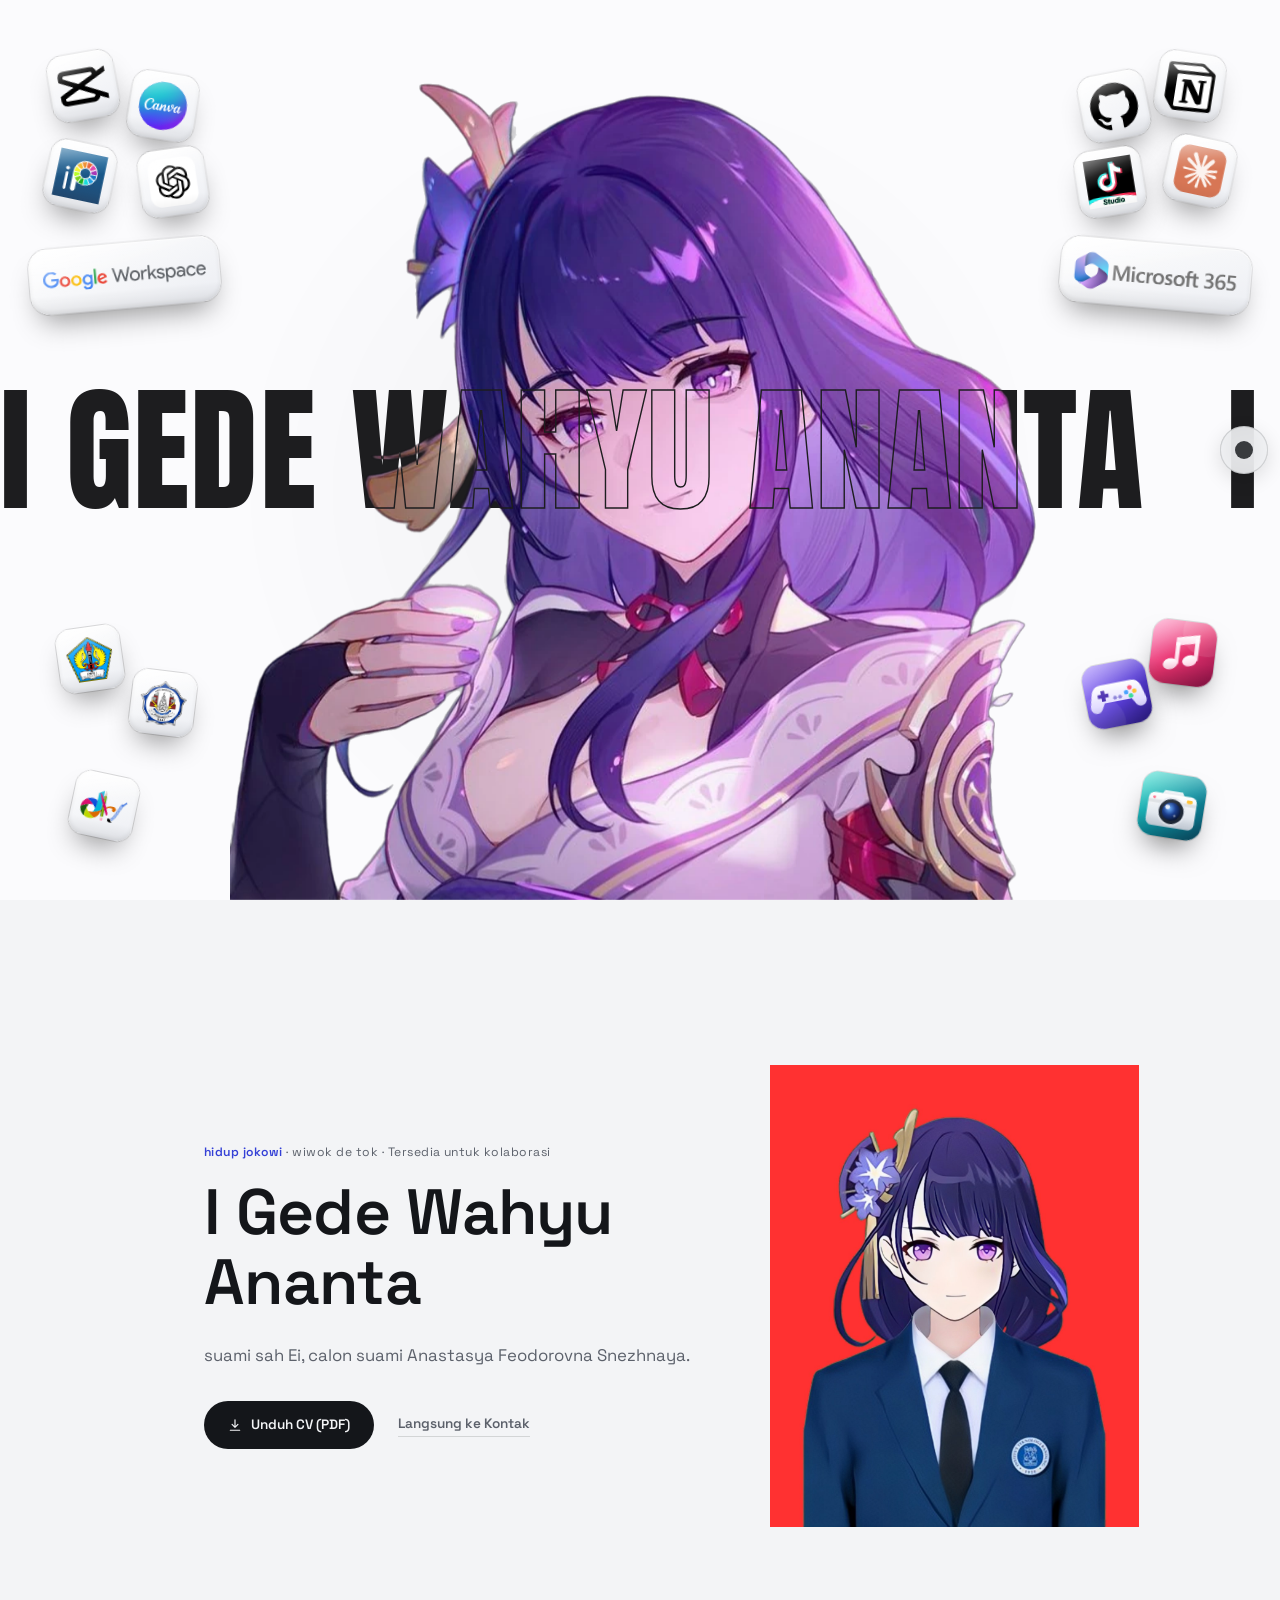
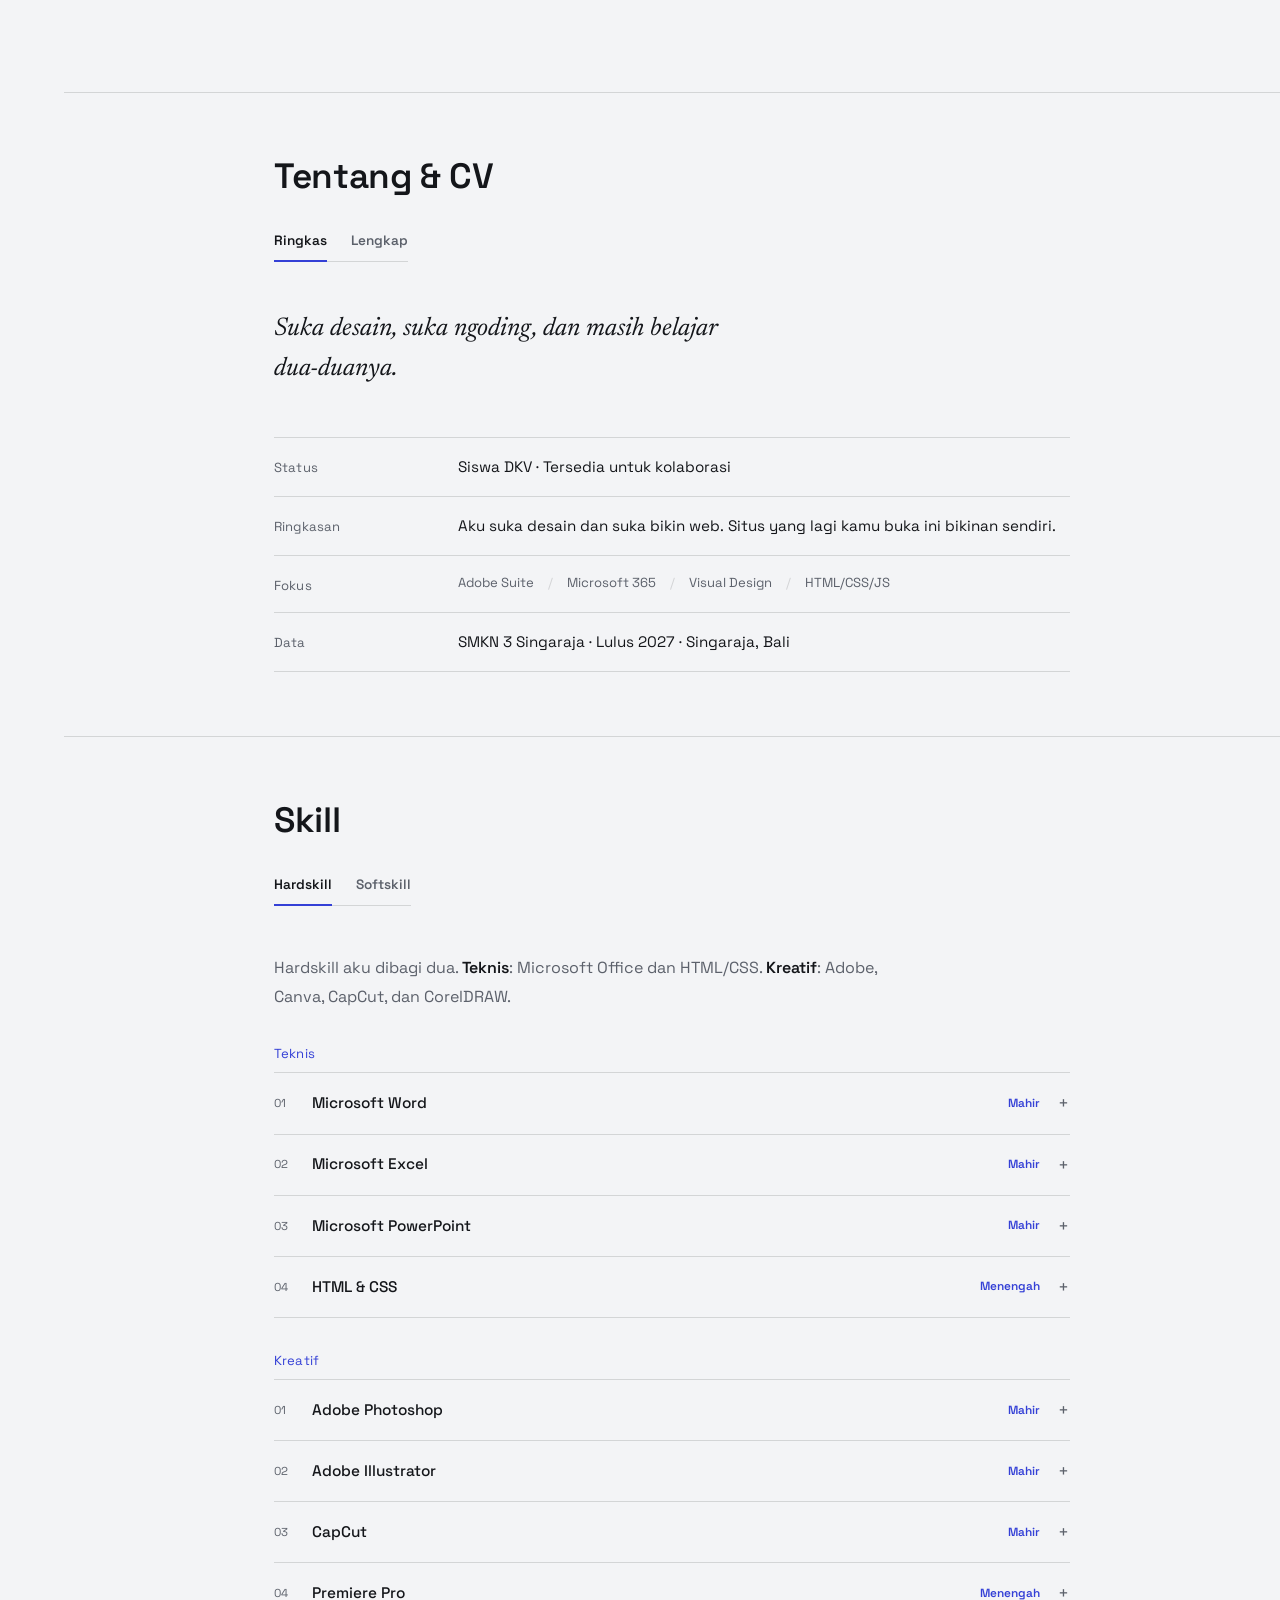
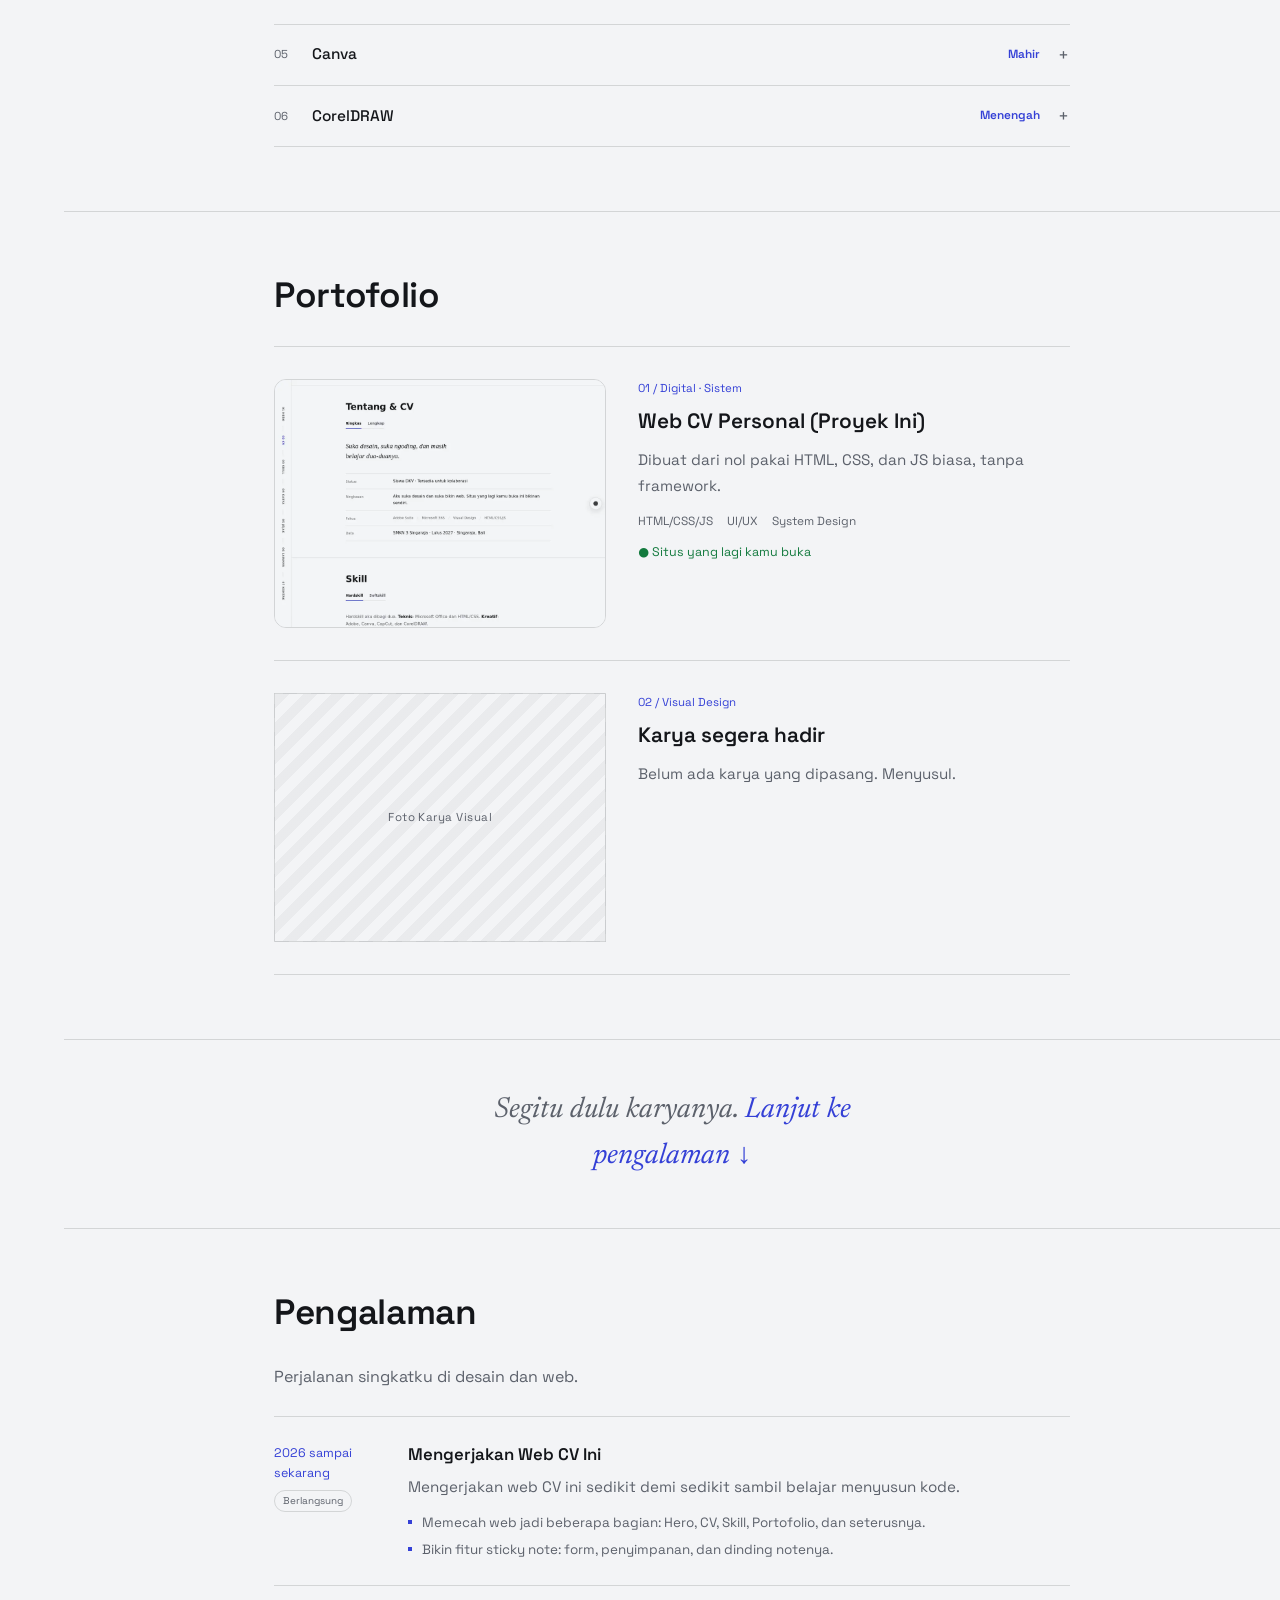
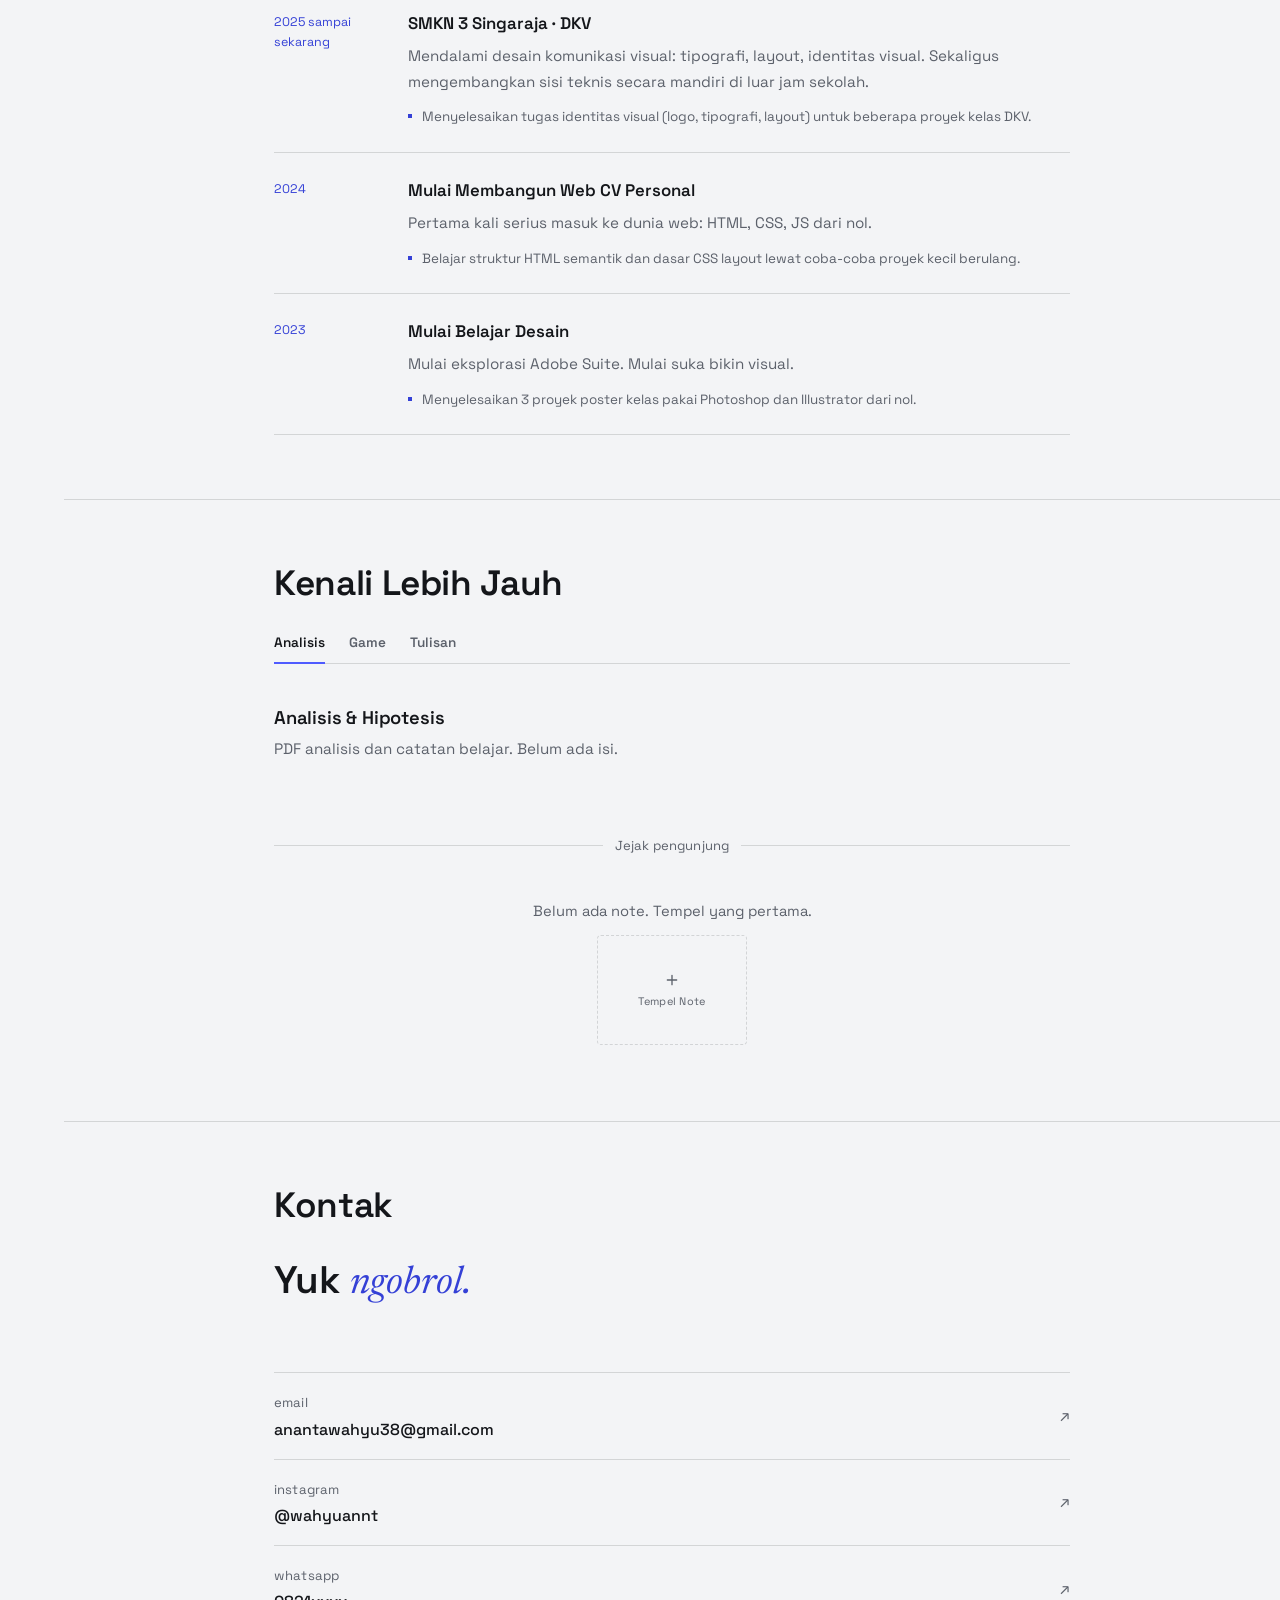
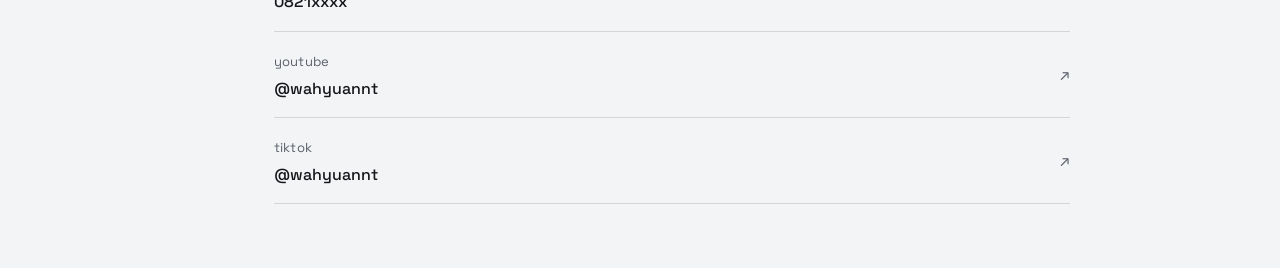
<file: index.html>
<!DOCTYPE html>
<html lang="id" data-theme="light">
<head>
<meta charset="UTF-8">
<meta name="viewport" content="width=device-width, initial-scale=1.0">
<title>I Gede Wahyu Ananta · Web CV</title>
<script>try{document.documentElement.setAttribute('data-theme',localStorage.getItem('wahyu-cv-theme')||(matchMedia('(prefers-color-scheme: dark)').matches?'dark':'light'))}catch(e){}</script>
<script>try{if(!matchMedia('(prefers-reduced-motion: reduce)').matches)document.documentElement.classList.add('hero-wait')}catch(e){}</script>
<!-- BACKEND STICKY NOTE (opsional). Kosongkan = mode lokal (tersimpan di browser ini saja).
     Isi dari Supabase: Project Settings > API (Project URL dan anon public key). Panduan: PANDUAN-BACKEND.md -->
<script>window.WAHYU_NOTES={url:'',anonKey:''};</script>
<meta name="color-scheme" content="light dark">
<meta name="description" content="Web CV I Gede Wahyu Ananta, siswa Desain Komunikasi Visual SMKN 3 Singaraja yang suka desain dan ngoding.">
<meta name="theme-color" content="#F3F4F6" media="(prefers-color-scheme: light)">
<meta name="theme-color" content="#14161B" media="(prefers-color-scheme: dark)">
<meta property="og:type" content="website">
<meta property="og:locale" content="id_ID">
<meta property="og:title" content="I Gede Wahyu Ananta · Web CV">
<meta property="og:description" content="Web CV I Gede Wahyu Ananta, siswa Desain Komunikasi Visual SMKN 3 Singaraja yang suka desain dan ngoding.">
<meta name="twitter:card" content="summary">
<link rel="icon" href="data:image/svg+xml,%3Csvg xmlns='http://www.w3.org/2000/svg' viewBox='0 0 64 64'%3E%3Ccircle cx='32' cy='32' r='32' fill='%233440D6'/%3E%3Ctext x='32' y='44' font-size='34' font-family='sans-serif' font-weight='700' fill='%23fff' text-anchor='middle'%3EW%3C/text%3E%3C/svg%3E">
<script type="application/ld+json">{"@context":"https://schema.org","@type":"Person","name":"I Gede Wahyu Ananta","jobTitle":"Siswa Desain Komunikasi Visual","alumniOf":"SMKN 3 Singaraja","address":{"@type":"PostalAddress","addressLocality":"Singaraja","addressRegion":"Bali","addressCountry":"ID"}}</script>
<link rel="preconnect" href="https://fonts.googleapis.com">
<link rel="preconnect" href="https://fonts.gstatic.com" crossorigin>
<link href="https://fonts.googleapis.com/css2?family=Space+Grotesk:wght@400;500;600;700&family=Newsreader:ital@1&family=Anton&family=Inter:wght@600;700&display=swap" rel="stylesheet">
<link rel="stylesheet" href="style.css">
</head>
<body>
<div class="orb-wrap" id="orbWrap" role="navigation" aria-label="Menu pintasan">
  <div class="orb-fx" id="orbFx" aria-hidden="true"></div>
  <div class="orb-panel" id="orbPanel" role="menu" aria-label="Pintasan" data-side="right"></div>
  <button class="orb" id="orb" type="button" aria-haspopup="true" aria-expanded="false" aria-controls="orbPanel" aria-label="Buka pintasan"><span class="orb-core"></span></button>
</div>

<nav class="rail" id="rail">
  <button class="rail-item" data-target="hero">01 HERO</button>
  <span class="rail-line"></span>
  <button class="rail-item" data-target="cv">02 CV</button>
  <span class="rail-line"></span>
  <button class="rail-item" data-target="skill">03 SKILL</button>
  <span class="rail-line"></span>
  <button class="rail-item" data-target="porto">04 KARYA</button>
  <span class="rail-line"></span>
  <button class="rail-item" data-target="tl">05 JEJAK</button>
  <span class="rail-line"></span>
  <button class="rail-item" data-target="exp">06 LAINNYA</button>
  <span class="rail-line"></span>
  <button class="rail-item" data-target="kontak">07 KONTAK</button>
</nav>

<section class="p0" id="p0">
  <h1 class="p0-welcome" id="p0Welcome" aria-live="off"></h1>
  <div class="p0-banner" id="p0Banner">
    <div class="stage" id="stage">
      <div class="st-glow"></div>
      <div id="stQs" aria-hidden="true"></div>
      <div class="st-mq st-fill" aria-hidden="true"><div class="st-row"><div class="st-track"></div></div></div>
      <div class="st-photo" role="img" aria-label="Foto I Gede Wahyu Ananta"></div>
      <div class="st-mq st-line" aria-hidden="true"><div class="st-row"><div class="st-track"></div></div></div>
    </div>
  </div>
  <div class="p0-flash" aria-hidden="true"></div>
  <a href="#hero" class="p0-scroll" id="p0Scroll"><span>Lanjut</span>
    <svg width="14" height="14" viewBox="0 0 24 24" fill="none"><path d="M12 5v14m0 0l-6-6m6 6l6-6" stroke="currentColor" stroke-width="2" stroke-linecap="round" stroke-linejoin="round"/></svg>
  </a>
</section>

<main class="main" id="main">

  <section class="hero" id="hero">
    <div class="wrap hero-grid">
      <div>
        <p class="hero-kicker rv"><b>hidup jokowi</b><span class="k-more"> · wiwok de tok · Tersedia untuk kolaborasi</span></p>
        <h1 class="rv">I Gede Wahyu Ananta</h1>
        <p class="hero-sub rv">suami sah Ei, calon suami Anastasya Feodorovna Snezhnaya.</p>
        <div class="hero-actions rv">
          <a href="CV-I-Gede-Wahyu-Ananta.pdf" download class="btn-solid">
            <svg width="14" height="14" viewBox="0 0 24 24" fill="none"><path d="M12 3v13m0 0l-5-5m5 5l5-5M4 21h16" stroke="currentColor" stroke-width="2" stroke-linecap="round" stroke-linejoin="round"/></svg>
            <span>Unduh CV (PDF)</span>
          </a>
          <a href="#kontak" class="link-line">Langsung ke Kontak</a>
        </div>
      </div>
      <!-- GANTI: <img src="foto-formal.jpg" alt="I Gede Wahyu Ananta"> rasio 4:5 -->
            <div class="hero-side"><div class="hero-portrait placeholder-img rv"><span class="ph-text">Foto formal</span><img class="hero-photo" src="assets/img/foto-formal.jpg" alt="Foto I Gede Wahyu Ananta" width="800" height="1000" decoding="async" onload="this.parentNode.classList.add('has-photo')" onerror="if(!this.dataset.t){this.dataset.t=1;this.src='assets/img/foto-formal.webp'}else{this.remove()}"></div>
        <ul class="hero-facts rv" aria-label="Ringkasan singkat">
          <li><small>Status</small><span class="av"><i class="dot"></i><em>Tersedia untuk kolaborasi</em></span></li>
          <li><small>Lokasi</small><em>Singaraja, Bali</em></li>
          <li><small>Sekolah</small><em>SMKN 3 Singaraja</em></li>
          <li><small>Lulus</small><em>2027</em></li>
        </ul></div>
    </div>
  </section>

  <section class="sec" id="cv">
    <div class="wrap">
      <div class="sec-head rv"><span class="sec-num">02</span><h2>Tentang &amp; CV</h2></div>

      <div class="tabs rv" id="cvTabs">
        <button class="active" onclick="CVMode.set('ringkas',this)">Ringkas</button>
        <button onclick="CVMode.set('lengkap',this)">Lengkap</button>
      </div>

      <div class="cv-mode active" data-mode="ringkas">
        <p class="cv-quote rv">Suka desain, suka ngoding, dan masih belajar dua-duanya.</p>
        <div class="cv-spec rv">
          <div class="cv-spec-row"><span class="cv-spec-lbl">STATUS</span><span class="cv-spec-val">Siswa DKV · Tersedia untuk kolaborasi</span></div>
          <div class="cv-spec-row"><span class="cv-spec-lbl">RINGKASAN</span><span class="cv-spec-val">Aku suka desain dan suka bikin web. Situs yang lagi kamu buka ini bikinan sendiri.</span></div>
          <div class="cv-spec-row"><span class="cv-spec-lbl">FOKUS</span><div class="chip-row"><span>Adobe Suite</span><span>Microsoft 365</span><span>Visual Design</span><span>HTML/CSS/JS</span></div></div>
          <div class="cv-spec-row"><span class="cv-spec-lbl">DATA</span><span class="cv-spec-val">SMKN 3 Singaraja · Lulus 2027 · Singaraja, Bali</span></div>
        </div>
      </div>

      <div class="cv-mode" data-mode="lengkap">
        <p class="cv-intro">Siswa SMKN 3 Singaraja jurusan Desain Komunikasi Visual. Selain desain, aku belajar bikin web sendiri di luar jam sekolah.</p>
        <div class="cv-spec">
          <div class="cv-spec-row"><span class="cv-spec-lbl">PENDIDIKAN</span><span class="cv-spec-val">SMKN 3 Singaraja, Desain Komunikasi Visual · 2025 sampai 2027</span></div>
          <div class="cv-spec-row"><span class="cv-spec-lbl">KEAHLIAN</span>
            <div class="chip-row"><span>Ekosistem Microsoft</span><span>Adobe &amp; Kreatif</span><span>HTML &amp; CSS</span><span>Visual Design</span><span>Soft Skill</span></div>
          </div>
          <div class="cv-spec-row"><span class="cv-spec-lbl">NILAI</span><span class="cv-spec-val">Teliti, mau belajar, enak diajak kerja bareng.</span></div>
        </div>
        <a href="#tl" class="link-line cv-cta">Lihat Perjalanan Lengkap →</a>
      </div>
    </div>
  </section>

  <section class="sec" id="skill">
    <div class="wrap">
      <div class="sec-head rv"><span class="sec-num">03</span><h2>Skill</h2></div>
      <div class="tabs rv" id="skillTabs">
        <button class="active" onclick="SkillCat.set('hard',this)">Hardskill</button>
        <button onclick="SkillCat.set('soft',this)">Softskill</button>
      </div>
      <p class="overview rv" id="skillOverview"></p>
      <div id="skillTek"></div>
      <div id="skillKre"></div>
    </div>
  </section>

  <section class="sec" id="porto">
    <div class="wrap">
      <div class="sec-head rv"><span class="sec-num">04</span><h2>Portofolio</h2></div>
      <div class="porto-item rv">
        <img class="porto-visual" src="[data-uri]" width="960" height="720" loading="lazy" decoding="async" alt="Tampilan halaman Tentang &amp; CV pada web CV ini, lengkap dengan rail navigasi dan orb menu di kanan" style="width:100%;height:100%;object-fit:cover;border:1px solid var(--line);border-radius:var(--r-md,12px);display:block">
        <div>
          <p class="porto-num">01 / Digital · Sistem</p>
          <p class="porto-title">Web CV Personal (Proyek Ini)</p>
          <p class="porto-desc">Dibuat dari nol pakai HTML, CSS, dan JS biasa, tanpa framework.</p>
          <div class="porto-tags"><span>HTML/CSS/JS</span><span>UI/UX</span><span>System Design</span></div>
          <span class="porto-live">● Situs yang lagi kamu buka</span>
        </div>
      </div>
      <div class="porto-item rv">
        <div class="porto-visual placeholder-img">Foto Karya Visual</div>
        <div>
          <p class="porto-num">02 / Visual Design</p>
          <p class="porto-title">Karya segera hadir</p>
          <p class="porto-desc">Belum ada karya yang dipasang. Menyusul.</p>
        </div>
      </div>
    </div>
  </section>

  

  

  <div class="threshold rv">
    <p><span class="th-a">Segitu dulu karyanya.</span> <span>Lanjut ke pengalaman ↓</span></p>
  </div>

  <section class="sec" id="tl">
    <div class="wrap">
      <div class="sec-head rv"><span class="sec-num">05</span><h2>Pengalaman</h2></div>
      <p class="overview rv">Perjalanan singkatku di desain dan web.</p>

      <div class="tl-item rv">
        <div><div class="tl-year">2026 sampai sekarang</div><span class="tl-badge">Berlangsung</span></div>
        <div>
          <p class="tl-title">Mengerjakan Web CV Ini</p>
          <p class="tl-desc">Mengerjakan web CV ini sedikit demi sedikit sambil belajar menyusun kode.</p>
          <ul class="dot-list">
            <li>Memecah web jadi beberapa bagian: Hero, CV, Skill, Portofolio, dan seterusnya.</li>
            <li>Bikin fitur sticky note: form, penyimpanan, dan dinding notenya.</li>
          </ul>
        </div>
      </div>
      <div class="tl-item rv">
        <div class="tl-year">2025 sampai sekarang</div>
        <div>
          <p class="tl-title">SMKN 3 Singaraja · DKV</p>
          <p class="tl-desc">Mendalami desain komunikasi visual: tipografi, layout, identitas visual. Sekaligus mengembangkan sisi teknis secara mandiri di luar jam sekolah.</p>
          <ul class="dot-list"><li>Menyelesaikan tugas identitas visual (logo, tipografi, layout) untuk beberapa proyek kelas DKV.</li></ul>
        </div>
      </div>
      <div class="tl-item rv">
        <div class="tl-year">2024</div>
        <div>
          <p class="tl-title">Mulai Membangun Web CV Personal</p>
          <p class="tl-desc">Pertama kali serius masuk ke dunia web: HTML, CSS, JS dari nol.</p>
          <ul class="dot-list"><li>Belajar struktur HTML semantik dan dasar CSS layout lewat coba-coba proyek kecil berulang.</li></ul>
        </div>
      </div>
      <div class="tl-item rv">
        <div class="tl-year">2023</div>
        <div>
          <p class="tl-title">Mulai Belajar Desain</p>
          <p class="tl-desc">Mulai eksplorasi Adobe Suite. Mulai suka bikin visual.</p>
          <ul class="dot-list"><li>Menyelesaikan 3 proyek poster kelas pakai Photoshop dan Illustrator dari nol.</li></ul>
        </div>
      </div>
    </div>
  </section>

  <section class="sec" id="exp">
    <div class="wrap">
      <div class="sec-head rv"><span class="sec-num">06</span><h2>Kenali Lebih Jauh</h2></div>
      <div class="exp-tabs rv">
        <button class="active" data-c="an" onclick="PE.tab('an')">Analisis</button>
        <button data-c="ga" onclick="PE.tab('ga')">Game</button>
        <button data-c="tu" onclick="PE.tab('tu')">Tulisan</button>
      </div>
      <div class="exp-panel active" data-c="an">
        <h3>Analisis &amp; Hipotesis</h3>
        <p>PDF analisis dan catatan belajar. Belum ada isi.</p>
      </div>
      <div class="exp-panel" data-c="ga">
        <h3>Dunia Game</h3>
        <p>ID game dan hal-hal seputar game. Belum diisi.</p>
      </div>
      <div class="exp-panel" data-c="tu">
        <h3>Pikiran &amp; Tulisan</h3>
        <p>Tulisan pribadi. Belum ada.</p>
      </div>

      <div class="sn-divider rv"><span>JEJAK PENGUNJUNG</span></div>
      <div class="sn-wrap rv">
        <button class="sn-add" onclick="SNDemo.toggle()">
          <svg width="16" height="16" viewBox="0 0 24 24" fill="none"><path d="M12 5v14M5 12h14" stroke="currentColor" stroke-width="2" stroke-linecap="round"/></svg>
          <span>Tempel Note</span>
        </button>
      </div>
      <div class="sn-form" id="snForm">
        <input type="text" id="snFormName" maxlength="30" placeholder="Nama / username">
        <textarea rows="2" id="snFormMsg" maxlength="160" placeholder="Tulis sesuatu..."></textarea>
        <input type="text" id="snHp" tabindex="-1" autocomplete="off" aria-hidden="true" style="position:absolute;left:-9999px;width:1px;height:1px;opacity:0">
        <button type="button" onclick="SNDemo.submit(this)">Tempel</button>
        <p class="sn-msg" id="snMsg" role="status" aria-live="polite"></p>
      </div>
    </div>
  </section>


  <section class="sec" id="kontak">
    <div class="wrap">
      <div class="sec-head rv"><span class="sec-num">07</span><h2>Kontak</h2></div>
      <p class="kontak-statement rv">Yuk <em>ngobrol.</em></p>
      <div class="kontak-list rv">
        <a href="mailto:anantawahyu38@gmail.com" class="kontak-row"><span><span class="kontak-row-lbl">EMAIL</span><span class="kontak-row-val">anantawahyu38@gmail.com</span></span><span class="kontak-row-arr">↗</span></a>
        <a href="https://instagram.com/wahyuannt" target="_blank" rel="noopener" class="kontak-row"><span><span class="kontak-row-lbl">INSTAGRAM</span><span class="kontak-row-val">@wahyuannt</span></span><span class="kontak-row-arr">↗</span></a>
        <a href="#" class="kontak-row"><span><span class="kontak-row-lbl">WHATSAPP</span><span class="kontak-row-val">0821xxxx</span></span><span class="kontak-row-arr">↗</span></a>
        <a href="https://youtube.com/@wahyuannt" target="_blank" rel="noopener" class="kontak-row"><span><span class="kontak-row-lbl">YOUTUBE</span><span class="kontak-row-val">@wahyuannt</span></span><span class="kontak-row-arr">↗</span></a>
        <a href="https://tiktok.com/@wahyuannt" target="_blank" rel="noopener" class="kontak-row"><span><span class="kontak-row-lbl">TIKTOK</span><span class="kontak-row-val">@wahyuannt</span></span><span class="kontak-row-arr">↗</span></a>
      </div>
    </div>
  </section>

</main>


<script src="script.js"></script>

</body>
</html>
</file>
<file: style.css>
/* TOKEN: satu identitas, bukan 7 zona warna beda */
:root{
  /* TERANG (default) */
  --bg:#F3F4F6; --fg:#14161A; --muted:#5C616B; --accent:#3440D6;
  --line:rgba(20,22,26,.14); --surface:rgba(20,22,26,.035);
  --dots:rgba(20,22,26,.07); --stripe:rgba(20,22,26,.04); --pill-bg:rgba(243,244,246,.88);
  --glow:rgba(52,64,214,.08); --ok:#137A3E; --fx:#fff;
  --sp-1:4px; --sp-2:8px; --sp-3:12px; --sp-4:16px; --sp-5:24px;
  --sp-6:32px; --sp-7:48px; --sp-8:64px; --sp-9:96px;
  --r:4px; --r-pill:999px;
  --ease:cubic-bezier(.16,1,.3,1);
  --d:.32s;
  --rail-w:64px;
  --f-sans:'Space Grotesk',system-ui,sans-serif;
  --f-serif:'Newsreader',Georgia,serif;
}

/* GELAP: abu arang yang lebih lembut, bukan hitam pekat */
[data-theme="dark"]{
  --bg:#15171C; --fg:#ECE9E1; --muted:#9A9EA6; --accent:#7580FF;
  --line:rgba(236,233,225,.14); --surface:rgba(255,255,255,.04);
  --dots:rgba(236,233,225,.05); --stripe:rgba(255,255,255,.03); --pill-bg:rgba(21,23,28,.85);
  --glow:rgba(117,128,255,.12); --ok:#5FD98A;
}
*,*::before,*::after{margin:0;padding:0;box-sizing:border-box}
html{scroll-behavior:smooth}
body{background:var(--bg);color:var(--fg);font-family:var(--f-sans);font-weight:400;line-height:1.6;-webkit-font-smoothing:antialiased;overflow-x:hidden;transition:background-color .3s ease,color .3s ease}
.wrap{max-width:760px;margin-inline:auto;padding-inline:var(--sp-6)}
a{color:inherit;text-decoration:none}
button{font-family:inherit;background:none;border:none;color:inherit;cursor:pointer;-webkit-tap-highlight-color:transparent}
img{display:block;max-width:100%}
h1,h2,h3{font-weight:600;letter-spacing:-.01em;line-height:1.08}

.rv{opacity:0;transform:translateY(12px);transition:opacity .4s var(--ease),transform .4s var(--ease)}
.rv.on{opacity:1;transform:translateY(0)}
@media(prefers-reduced-motion:reduce){.rv{opacity:1;transform:none;transition:none}}

.placeholder-img{display:flex;align-items:center;justify-content:center;text-align:center;
  background:repeating-linear-gradient(135deg,var(--stripe) 0 10px,transparent 10px 20px);
  border:1px solid var(--line);font-size:.72rem;color:var(--muted);letter-spacing:.04em;padding:var(--sp-4)}

/* RAIL: index bernomor di kiri, pengganti zona warna sebagai wayfinding */
.rail{position:fixed;top:0;left:0;bottom:0;width:var(--rail-w);display:flex;flex-direction:column;
  align-items:center;justify-content:center;gap:var(--sp-3);z-index:50;border-right:1px solid var(--line);background:var(--bg)}
.rail-item{font-size:.66rem;font-weight:600;color:var(--muted);writing-mode:vertical-rl;letter-spacing:.06em;
  padding:6px 0;transition:color .25s ease}
.rail-item.active{color:var(--accent)}
.rail-line{width:1px;height:20px;background:var(--line)}
@media(max-width:900px){ .rail{display:none} }

.rail{opacity:0;pointer-events:none;transition:opacity .4s ease}
body.past-intro .rail{opacity:1;pointer-events:auto}
.main{margin-left:var(--rail-w)}
@media(max-width:900px){ .main{margin-left:0} }

/* P0: sambutan cepat konstan -> banner landscape "duar" -> pop-up scroll */
html.lock,html.lock body{overflow:hidden}
.p0{position:relative;height:100dvh;background:var(--bg);overflow:hidden;display:flex;flex-direction:column;align-items:center;justify-content:center;gap:var(--sp-5)}
.p0-welcome{position:absolute;inset:0;display:flex;align-items:center;justify-content:center;text-align:center;
  font-family:var(--f-serif);font-style:italic;font-weight:400;font-size:clamp(2.2rem,8vw,4.6rem);z-index:2;
  transition:opacity .18s ease}
.p0.done .p0-welcome{opacity:0;pointer-events:none}

.p0-banner{position:relative;width:100%;aspect-ratio:16/9;max-height:calc(100dvh - 140px);z-index:1;
  clip-path:inset(50% 0 50% 0);transform:scale(1.08)}
.p0.done .p0-banner{animation:duar .75s cubic-bezier(.16,1,.3,1) forwards}
@keyframes duar{
  0%{clip-path:inset(50% 0 50% 0);transform:scale(1.08)}
  100%{clip-path:inset(0 0 0 0);transform:scale(1)}
}
.p0-skip{position:absolute;right:var(--sp-5);bottom:var(--sp-5);z-index:5;font-size:.76rem;font-weight:600;color:var(--muted);
  border-bottom:1px solid var(--line);padding-bottom:2px;transition:color .25s ease,opacity .3s ease}
.p0-skip:hover{color:var(--fg)}
.p0.done .p0-skip{opacity:0;pointer-events:none}
.p0-flash{position:absolute;inset:0;background:#fff;opacity:0;pointer-events:none;z-index:3}
.p0.done .p0-flash{animation:flash .5s ease-out forwards}
@keyframes flash{0%{opacity:.55}100%{opacity:0}}

.p0-scroll{position:relative;z-index:4;opacity:0;transform:translateY(12px);pointer-events:none;
  display:inline-flex;align-items:center;gap:10px;padding:12px 22px;border-radius:var(--r-pill);
  background:var(--pill-bg);border:1px solid var(--line);
  font-size:.82rem;font-weight:600;color:var(--fg);white-space:nowrap;
  transition:opacity .5s var(--ease),transform .5s var(--ease),border-color .25s ease}
.p0.ready .p0-scroll{opacity:1;transform:none;pointer-events:auto}
.p0-scroll:hover{border-color:var(--accent)}
.p0-scroll svg{animation:bob 1.8s ease-in-out infinite}
@keyframes bob{0%,100%{transform:translateY(0)}50%{transform:translateY(4px)}}
@media(prefers-reduced-motion:reduce){
  .p0-banner{clip-path:none;transform:none}.p0.done .p0-banner{animation:none}
  .p0-flash{display:none}.p0-scroll svg{animation:none}
}

/* ORB PINTASAN: pengganti hamburger. Bisa diseret, menempel ke tepi, posisi diingat */
.orb{position:fixed;left:calc(100vw - 64px);top:16px;width:48px;height:48px;border-radius:50%;z-index:72;display:flex;align-items:center;justify-content:center;
  background:var(--pill-bg);-webkit-backdrop-filter:blur(16px) saturate(1.4);backdrop-filter:blur(16px) saturate(1.4);border:1px solid var(--line);
  box-shadow:0 6px 20px rgba(0,0,0,.12);cursor:grab;touch-action:none;transition:left .35s var(--ease),top .35s var(--ease),transform .25s var(--ease)}
.orb:active{transform:scale(.94)}
.orb:focus-visible{outline:2px solid var(--accent);outline-offset:3px}
.orb.dragging{transition:transform .2s var(--ease);cursor:grabbing;transform:scale(1.08)}
.orb-core{width:18px;height:18px;border-radius:50%;background:var(--fg);opacity:.82;transition:transform .3s var(--ease),opacity .3s ease}
.orb[aria-expanded="true"] .orb-core{transform:scale(.55);opacity:1}
.orb-panel{position:fixed;left:0;top:0;width:0;height:0;z-index:71;pointer-events:none}
.orb-panel.open{pointer-events:auto}
.orb-item{position:absolute;left:0;top:0;width:38px;height:38px;margin:-19px 0 0 -19px;border-radius:50%;display:flex;align-items:center;justify-content:center;
  background:var(--pill-bg);-webkit-backdrop-filter:blur(16px);backdrop-filter:blur(16px);border:1px solid var(--line);color:var(--fg);
  font-size:.66rem;font-weight:700;letter-spacing:.02em;opacity:0;visibility:hidden;transform:translate(0,0) scale(.4);
  transition:transform .3s var(--ease),opacity .18s ease,visibility 0s .3s,background .2s ease,color .2s ease,border-color .2s ease}
.orb-panel.open .orb-item{opacity:1;visibility:visible;transform:translate(var(--x),var(--y));
  transition:transform .42s var(--ease) calc(var(--i)*24ms),opacity .2s ease calc(var(--i)*24ms),visibility 0s,background .2s ease,color .2s ease,border-color .2s ease}
.orb-item svg{width:17px;height:17px;fill:none;stroke:currentColor;stroke-width:1.8;stroke-linecap:round;stroke-linejoin:round}
.orb-item.hv,.orb-item:focus-visible{background:var(--fg);color:var(--bg);outline:none}
.orb-item.hv,.orb-item:focus-visible{z-index:3}
.orb-item.active{color:var(--accent);border-color:var(--accent)}
.orb-item.active.hv,.orb-item.active:focus-visible{color:var(--bg)}
.orb-item::after{content:attr(data-label);position:absolute;top:50%;transform:translateY(-50%);white-space:nowrap;font-size:.72rem;font-weight:600;
  padding:5px 10px;border-radius:var(--r-pill);background:var(--fg);color:var(--bg);opacity:0;pointer-events:none;transition:opacity .15s ease}
.orb-panel[data-side="right"] .orb-item::after{right:calc(100% + 8px)}
.orb-panel[data-side="left"] .orb-item::after{left:calc(100% + 8px)}
.orb-item.hv::after,.orb-item:focus-visible::after{opacity:1}
.orb-item.tip{z-index:2}.orb-item.tip::after{opacity:1}
@media(prefers-reduced-motion:reduce){.orb,.orb-item,.orb-core{transition:none!important}}

/* HERO */
.hero{min-height:100dvh;display:flex;flex-direction:column;justify-content:center;padding:var(--sp-9) 0}
.hero-kicker{font-size:.76rem;color:var(--muted);letter-spacing:.04em;margin-bottom:var(--sp-4)}
.hero-kicker b{color:var(--accent);font-weight:600}
.hero h1{font-size:clamp(2.4rem,5.4vw,4rem);margin-bottom:var(--sp-5)}
.hero-sub{font-size:1.05rem;color:var(--muted);max-width:52ch;margin-bottom:var(--sp-6);line-height:1.7}
.hero-actions{display:flex;align-items:center;gap:var(--sp-5);flex-wrap:wrap}
.btn-solid{display:inline-flex;align-items:center;gap:9px;padding:13px 24px;background:var(--fg);color:var(--bg);
  border-radius:var(--r-pill);font-weight:600;font-size:.85rem;transition:opacity var(--d) var(--ease),transform var(--d) var(--ease)}
.btn-solid:hover{opacity:.85;transform:translateY(-2px)}
.btn-solid:active{transform:translateY(0) scale(.97);transition:transform .1s var(--ease)}
.link-line{font-size:.85rem;font-weight:600;color:var(--muted);border-bottom:1px solid var(--line);padding-bottom:2px;transition:color .25s ease,border-color .25s ease}
.link-line:hover{color:var(--fg);border-color:var(--fg)}
.hero .wrap{max-width:1000px}
.hero-grid{display:grid;grid-template-columns:1.15fr .85fr;gap:var(--sp-8);align-items:center}
.hero-portrait{aspect-ratio:4/5;width:100%}
@media(max-width:800px){.hero-grid{grid-template-columns:1fr;gap:var(--sp-6)}.hero-portrait{order:-1;max-width:280px}}

/* SECTION UMUM */
.sec{padding:var(--sp-9) 0;border-top:1px solid var(--line)}
.sec-head{display:flex;align-items:baseline;gap:var(--sp-4);margin-bottom:var(--sp-7)}
.sec-num{font-size:.78rem;color:var(--accent);font-weight:600;flex-shrink:0}
.sec-head h2{font-size:clamp(1.6rem,3.5vw,2.2rem)}

/* CV: spec-sheet, bukan grid kartu */
.tabs{display:inline-flex;gap:var(--sp-5);margin-bottom:var(--sp-7);border-bottom:1px solid var(--line)}
.tabs button{padding-bottom:var(--sp-3);font-size:.85rem;font-weight:600;color:var(--muted);position:relative}
.tabs button.active{color:var(--fg)}
.tabs button.active::after{content:'';position:absolute;left:0;right:0;bottom:-1px;height:2px;background:var(--accent)}
.cv-mode{display:none}.cv-mode.active{display:block}
.cv-quote{font-family:var(--f-serif);font-style:italic;font-size:clamp(1.2rem,2.6vw,1.6rem);line-height:1.55;
  color:var(--fg);margin-bottom:var(--sp-7);max-width:34ch}
.cv-spec{display:flex;flex-direction:column}
.cv-spec-row{display:grid;grid-template-columns:160px 1fr;gap:var(--sp-5);padding:var(--sp-4) 0;border-top:1px solid var(--line)}
.cv-spec-row:last-child{border-bottom:1px solid var(--line)}
.cv-spec-lbl{font-size:.72rem;color:var(--muted);letter-spacing:.04em;padding-top:3px}
.cv-spec-val{font-size:.94rem;line-height:1.7}
.cv-intro{margin-bottom:var(--sp-7);max-width:64ch;color:var(--muted);font-size:.94rem;line-height:1.75}
.chip-row{display:flex;flex-wrap:wrap;gap:8px 14px}
.chip-row span{font-size:.82rem;color:var(--muted)}
.chip-row span:not(:last-child)::after{content:'/';margin-left:14px;color:var(--line)}
.cv-cta{margin-top:var(--sp-7);display:inline-block}

/* SKILL: daftar bernomor + accordion */
.overview{font-size:.92rem;color:var(--muted);line-height:1.8;max-width:62ch;margin-bottom:var(--sp-7)}
.overview strong{color:var(--fg);font-weight:600}
.skill-group-lbl{font-size:.7rem;color:var(--accent);letter-spacing:.08em;margin:var(--sp-6) 0 var(--sp-2)}
.skill-row{border-top:1px solid var(--line)}
.skill-row:last-child{border-bottom:1px solid var(--line)}
.skill-row-head{display:flex;align-items:center;gap:var(--sp-4);padding:var(--sp-4) 0;cursor:pointer}
.skill-row-num{font-size:.72rem;color:var(--muted);width:22px;flex-shrink:0}
.skill-row-name{flex:1;font-size:.96rem;font-weight:500}
.skill-row-lvl{font-size:.74rem;color:var(--muted);flex-shrink:0}
.skill-row-lvl b{color:var(--accent);font-weight:600}
.skill-row-plus{color:var(--muted);font-size:1.1rem;flex-shrink:0;transition:transform .25s ease;width:14px;text-align:center}
.skill-row.open .skill-row-plus{transform:rotate(45deg)}
.skill-row-body{max-height:0;overflow:hidden;transition:max-height .3s var(--ease)}
.skill-row.open .skill-row-body{max-height:240px}
.skill-row-body-in{padding:0 0 var(--sp-5) 38px;font-size:.86rem;color:var(--muted);line-height:1.7}
.dot-list{list-style:none;margin-top:var(--sp-3);display:flex;flex-direction:column;gap:6px}
.dot-list li{padding-left:14px;position:relative}
.dot-list li::before{content:'';position:absolute;left:0;top:.6em;width:4px;height:4px;background:var(--accent)}

/* PORTOFOLIO */
.porto-item{border-top:1px solid var(--line);padding:var(--sp-7) 0;display:grid;grid-template-columns:1fr 1.3fr;gap:var(--sp-6)}
.porto-item:last-child{border-bottom:1px solid var(--line)}
.porto-visual{aspect-ratio:4/3}
.porto-num{font-size:.72rem;color:var(--accent);margin-bottom:var(--sp-2)}
.porto-title{font-size:1.3rem;font-weight:600;margin-bottom:var(--sp-2)}
.porto-desc{font-size:.9rem;color:var(--muted);line-height:1.75;margin-bottom:var(--sp-3)}
.porto-tags{display:flex;gap:14px;flex-wrap:wrap}
.porto-tags span{font-size:.74rem;color:var(--muted)}
.porto-live{color:var(--ok);font-size:.78rem;margin-top:var(--sp-3);display:inline-block}
@media(max-width:700px){.porto-item{grid-template-columns:1fr}}

/* KONTAK */
.kontak-statement{font-size:clamp(1.6rem,4vw,2.4rem);font-weight:600;line-height:1.25;max-width:18ch;margin-bottom:var(--sp-8)}
.kontak-statement em{font-style:italic;font-family:var(--f-serif);font-weight:400;color:var(--accent)}
.kontak-list{display:flex;flex-direction:column}
.kontak-row{display:flex;align-items:center;justify-content:space-between;gap:var(--sp-4);padding:var(--sp-4) 0;border-top:1px solid var(--line);transition:padding-left .25s ease}
.kontak-row:last-child{border-bottom:1px solid var(--line)}
.kontak-row:hover{padding-left:var(--sp-3)}
.kontak-row-lbl{font-size:.7rem;color:var(--muted);letter-spacing:.04em}
.kontak-row-val{font-size:1rem;font-weight:500;display:block;margin-top:2px}
.kontak-row-arr{color:var(--muted);transition:transform .25s ease,color .25s ease}
.kontak-row:hover .kontak-row-arr{transform:translate(3px,-3px);color:var(--accent)}

/* THRESHOLD */
.threshold{padding:var(--sp-9) var(--sp-6);text-align:center;border-top:1px solid var(--line)}
.threshold p{font-family:var(--f-serif);font-style:italic;font-size:clamp(1.3rem,3vw,1.8rem);color:var(--muted);max-width:24ch;margin:0 auto}
.threshold span{color:var(--accent)}
.threshold .th-a{color:inherit}

/* TIMELINE */
.tl-item{display:grid;grid-template-columns:110px 1fr;gap:var(--sp-5);padding:var(--sp-6) 0;border-top:1px solid var(--line)}
.tl-item:last-child{border-bottom:1px solid var(--line)}
.tl-year{font-size:.78rem;color:var(--accent);padding-top:3px}
.tl-badge{display:block;margin-top:6px;font-size:.62rem;color:var(--muted);border:1px solid var(--line);border-radius:var(--r-pill);padding:2px 8px;width:fit-content}
.tl-title{font-size:1.05rem;font-weight:600;margin-bottom:6px}
.tl-desc{font-size:.88rem;color:var(--muted);line-height:1.7;margin-bottom:var(--sp-3)}
.tl-item .dot-list{margin-top:0}
.tl-item .dot-list li{font-size:.84rem;color:var(--muted)}

/* EXPLORE + STICKY NOTE: warna liar disengaja, kontras dari ketenangan mono di tempat lain */
.exp-tabs{display:flex;gap:var(--sp-5);margin-bottom:var(--sp-6);border-bottom:1px solid var(--line)}
.exp-tabs button{padding-bottom:var(--sp-3);font-size:.85rem;font-weight:600;color:var(--muted);position:relative}
.exp-tabs button.active{color:var(--fg)}
.exp-tabs button::after{content:'';position:absolute;left:0;right:0;bottom:-1px;height:2px;background:transparent}
.exp-tabs button[data-c="an"].active::after{background:#4F5BFF}
.exp-tabs button[data-c="ga"].active::after{background:#9B6BFF}
.exp-tabs button[data-c="tu"].active::after{background:#FF8A5B}
.exp-panel{display:none;padding:var(--sp-4) 0 var(--sp-6)}
.exp-panel.active{display:block}
.exp-panel h3{font-size:1.15rem;margin-bottom:var(--sp-2)}
.exp-panel p{font-size:.88rem;color:var(--muted);line-height:1.75;max-width:52ch}

.sn-divider{display:flex;align-items:center;gap:var(--sp-3);margin:var(--sp-7) 0 var(--sp-6)}
.sn-divider::before,.sn-divider::after{content:'';flex:1;height:1px;background:var(--line)}
.sn-divider span{font-size:.66rem;color:var(--muted);letter-spacing:.08em;white-space:nowrap}
.sn-wrap{display:flex;gap:var(--sp-3);flex-wrap:wrap;justify-content:center;padding:var(--sp-4) 0}
.sn{padding:var(--sp-4);border-radius:2px 2px 6px 6px;box-shadow:0 8px 18px rgba(0,0,0,.35);font-size:.8rem;font-weight:500;
  position:relative;transition:transform .3s var(--ease),box-shadow .3s var(--ease);width:170px}
.sn:hover{transform:rotate(0deg) scale(1.05) translateY(-3px)!important;box-shadow:0 16px 30px rgba(0,0,0,.45);z-index:5}
.sn::before{content:'';position:absolute;top:-6px;left:50%;transform:translateX(-50%);width:10px;height:10px;border-radius:50%;
  background:radial-gradient(circle at 35% 30%,#fff,#c33 60%,#900)}
.sn.y{background:linear-gradient(160deg,#FFE066,#FFD43B);color:#6B5613;transform:rotate(-4deg);margin-top:6px}
.sn.p{background:linear-gradient(160deg,#FFB3C6,#FF8FA8);color:#7A2E43;transform:rotate(3deg);margin:-10px -10px 0 0;align-self:flex-end}
.sn.b{background:linear-gradient(160deg,#A8D8FF,#7CC2FF);color:#1E4E73;transform:rotate(-1.5deg)}
.sn-foot{margin-top:var(--sp-3);font-size:.62rem;opacity:.7}
.sn-add{width:150px;min-height:110px;border:1px dashed var(--line);border-radius:var(--r);display:flex;flex-direction:column;
  align-items:center;justify-content:center;gap:6px;color:var(--muted);font-size:.68rem;letter-spacing:.03em;align-self:center;
  transition:border-color .25s ease,color .25s ease}
.sn-add:hover{border-color:var(--accent);color:var(--accent)}
.sn-form{width:100%;max-width:340px;margin:var(--sp-4) auto 0;display:none;flex-direction:column;gap:var(--sp-2)}
.sn-form.open{display:flex}
.sn-form input,.sn-form textarea{font-family:var(--f-sans);font-size:.85rem;padding:10px 12px;border:1px solid var(--line);
  border-radius:var(--r);background:var(--surface);color:var(--fg)}
.sn-form button{padding:10px 18px;background:var(--accent);color:#fff;border-radius:var(--r-pill);font-size:.78rem;font-weight:600;align-self:flex-end}

/* META PANEL */
.meta-panel{background:#fff;color:#15181A;padding:var(--sp-9) var(--sp-6);border-top:4px solid #15181A;font-family:var(--f-sans)}
.meta-panel .in{max-width:760px;margin:0 auto}
.meta-panel h2{font-size:1.2rem;margin-bottom:var(--sp-5)}
.meta-panel h3{font-size:.85rem;margin:var(--sp-6) 0 var(--sp-3);text-transform:uppercase;letter-spacing:.05em}
.meta-panel ul{list-style:none;display:flex;flex-direction:column;gap:8px}
.meta-panel li{font-size:.86rem;padding-left:16px;position:relative;color:#3a3a36}
.meta-panel li::before{content:'';position:absolute;left:0;top:.6em;width:4px;height:4px;background:#999}

@media(max-width:700px){
  .wrap{padding-inline:var(--sp-5)}
  .sec{padding:var(--sp-8) 0}
  .cv-spec-row{grid-template-columns:1fr;gap:var(--sp-2)}
  .tl-item{grid-template-columns:1fr;gap:var(--sp-2)}
  .hero h1{font-size:clamp(2.1rem,9vw,2.8rem)}
}

/* PENYESUAIAN RITME: lebih rapat, lebih terbaca, animasi seperlunya */
:root{--ease-out:cubic-bezier(.23,1,.32,1)}
.wrap{max-width:860px}
.hero{min-height:88dvh;padding:var(--sp-8) 0}
.sec{padding:var(--sp-8) 0}
.sec-head{margin-bottom:var(--sp-6)}
.sec-num{display:none}
.overview{font-size:1rem;margin-bottom:var(--sp-5)}
.threshold{padding:var(--sp-7) var(--sp-6)}
.porto-item{padding:var(--sp-6) 0}
.tl-item{padding:var(--sp-5) 0}
.exp-panel{padding:var(--sp-3) 0 var(--sp-5)}
.exp-panel p,.tl-desc,.porto-desc,.cv-spec-val,.dot-list li{font-size:.95rem}
.cv-spec-lbl,.skill-group-lbl,.kontak-row-lbl,.sn-divider span{text-transform:lowercase;letter-spacing:.01em;font-size:.82rem}
.cv-spec-lbl::first-letter,.skill-group-lbl::first-letter,.kontak-row-lbl::first-letter,.sn-divider span::first-letter{text-transform:uppercase}
.rv{transform:none;transition:opacity .3s var(--ease-out)}
.btn-solid,.tabs button,.exp-tabs button,.sn-add,.p0-skip{transition:transform .16s var(--ease-out),background-color .2s ease,color .2s ease,border-color .2s ease}
.btn-solid:active,.tabs button:active,.exp-tabs button:active,.sn-add:active{transform:scale(.97)}
.sn-wrap{padding:var(--sp-3) 0}
.sn-msg{margin:0;font-size:.85rem;color:var(--muted);min-height:1.2em}
.sn-wrap:not(:has(.sn))::before{content:"Belum ada note. Tempel yang pertama.";width:100%;text-align:center;font-size:.92rem;color:var(--muted)}
html[lang="en"] .sn-wrap:not(:has(.sn))::before{content:"No notes yet. Pin the first one."}
@media(max-width:700px){.sec{padding:var(--sp-7) 0}.hero{min-height:auto;padding:var(--sp-7) 0}.threshold{padding:var(--sp-6) var(--sp-5)}}

/* TOMBOL LANJUT (ikon) + KELAHIRAN ORB */
.p0-scroll{position:absolute;left:50%;bottom:var(--sp-6);padding:13px 26px;gap:10px;transform:translate(-50%,12px)}
.p0.ready .p0-scroll{transform:translate(-50%,0)}
.p0-scroll svg{width:18px;height:18px;animation:bob 1.8s ease-in-out 3}
.orb-wrap:not(.ready) .orb{visibility:hidden;pointer-events:none}
.orb-wrap:not(.ready) .orb-panel{display:none}
.orb::after{content:'';position:absolute;inset:-1px;border-radius:50%;border:1.5px solid var(--accent);opacity:0;pointer-events:none}
.orb.hint::after{animation:orbHint 2.4s var(--ease-out) .6s 2}
.orb.flying{pointer-events:none;-webkit-backdrop-filter:none;backdrop-filter:none;background:color-mix(in srgb,var(--bg) 92%,var(--fg) 8%)}
.orb.pop{animation:orbPop .55s cubic-bezier(.34,1.56,.64,1)}
@keyframes orbPop{from{transform:scale(.2);opacity:0}to{transform:scale(1);opacity:1}}
@keyframes orbHint{0%{transform:scale(1);opacity:.55}100%{transform:scale(1.9);opacity:0}}
.orb-fx{position:fixed;inset:0;z-index:70;pointer-events:none;overflow:hidden;contain:paint}
.orb-fx i{position:fixed;border-radius:50%}
@media(prefers-reduced-motion:reduce){.orb.pop,.orb.hint::after,.p0-scroll svg{animation:none}}

/* TOMBOL LANJUT: pil solid minimalis, satu denyut lembut */
.p0-scroll{bottom:calc(var(--sp-6) + env(safe-area-inset-bottom,0px));padding:15px 28px 15px 32px;gap:10px;font-size:.95rem;font-weight:600;letter-spacing:0;color:var(--bg);
  background:var(--fg);border:0;box-shadow:0 8px 24px rgba(0,0,0,.14);animation:lanjutPulse 2.8s var(--ease-out) infinite;
  transition:opacity .5s var(--ease),transform .25s var(--ease-out)}
.p0-scroll::before,.p0-scroll::after{content:none;animation:none}
.p0-scroll svg{width:18px;height:18px}
@media (hover:hover) and (pointer:fine){.p0.ready .p0-scroll:hover{transform:translate(-50%,0) scale(1.04)}}
.p0.ready .p0-scroll:active{transform:translate(-50%,0) scale(.97)}
.p0-scroll.nudge{animation:lanjutNudge .6s var(--ease-out),lanjutPulse 2.8s var(--ease-out) infinite}
@keyframes lanjutPulse{0%{box-shadow:0 8px 24px rgba(0,0,0,.14),0 0 0 0 color-mix(in srgb,var(--fg) 28%,transparent)}70%,100%{box-shadow:0 8px 24px rgba(0,0,0,.14),0 0 0 16px transparent}}
@keyframes lanjutNudge{0%,100%{transform:translate(-50%,0) scale(1)}40%{transform:translate(-50%,-5px) scale(1.08)}70%{transform:translate(-50%,0) scale(.98)}}
html.hero-wait #hero .rv{opacity:0!important}
html.hero-wait body.past-intro .rail{opacity:0}
@media(prefers-reduced-motion:reduce){.p0-scroll,.p0-scroll::before,.p0-scroll::after{animation:none}}

/* FOKUS TERLIHAT UNTUK KEYBOARD */
a:focus-visible,button:focus-visible,input:focus-visible,textarea:focus-visible{outline:2px solid var(--accent);outline-offset:3px}

/* MENU ORB RINGAN DI HP: tanpa blur kaca pada tiap ikon, lapisan disiapkan sebelum animasi */
.orb-item{-webkit-backdrop-filter:none;backdrop-filter:none;background:color-mix(in srgb,var(--bg) 90%,var(--fg) 10%);box-shadow:0 2px 10px rgba(0,0,0,.08);will-change:transform,opacity}
.orb-item.hv,.orb-item:focus-visible{background:var(--fg)}

/* STATUS TERPILIH (sentuh): ikon menyala + label berpanah, ikon lain meredup */
.orb-item.sel{background:var(--accent);color:#fff;border-color:var(--accent);z-index:4;box-shadow:0 0 0 4px color-mix(in srgb,var(--accent) 22%,transparent)}
.orb-item.sel::after{opacity:1;content:attr(data-label) "  \2192";background:var(--accent);color:#fff}
.orb-panel.has-sel.open .orb-item:not(.sel){opacity:.45;transition:opacity .2s ease,background .2s ease,color .2s ease,border-color .2s ease}

/* BANNER FLEKSIBEL: bentuk mengikuti aset yang dipakai; FOTO HERO */
.hero-portrait{position:relative;overflow:hidden}
.hero-photo{position:absolute;inset:0;width:100%;height:100%;object-fit:cover;display:block}
.hero-portrait.has-photo{background:none;border-color:transparent}
.hero-portrait.has-photo .ph-text{display:none}
@media(max-width:800px){.hero-portrait{width:min(210px,26dvh);max-width:none}}


/* KARTU STATUS DI SAMPING FOTO (HP/tablet kecil): mengisi ruang kosong dengan info singkat yang jujur */
.hero-facts{display:none;list-style:none;margin:0;padding:0}
@media(max-width:800px){
  .k-more{display:none}
  .hero-side{display:flex;gap:var(--sp-4);order:-1;align-items:flex-start}
  .hero-portrait{order:0;flex:none;align-self:flex-start}
  .hero-facts{display:flex;flex-direction:column;justify-content:space-between;flex:1;min-width:0;align-self:stretch}
  .hero-facts li{border-top:1px solid var(--line);padding-top:10px;font-size:.84rem;line-height:1.35;color:var(--fg)}
  .hero-facts li:first-child{border-top:0;padding-top:0}
  .hero-facts small{display:block;font-size:.72rem;color:var(--muted);margin-bottom:2px}
  .hero-facts em{font-style:normal;font-weight:600}
  .hero-facts .dot{display:inline-block;width:7px;height:7px;border-radius:50%;background:var(--ok);margin-right:6px;vertical-align:1px}
}
@media(max-width:379px){.hero-facts li:nth-child(4){display:none}}
@media(max-width:339px){.hero-facts li{font-size:.76rem;padding-top:7px}.hero-facts small{font-size:.66rem}}

/* PANGGUNG INTRO v3 (png + animasi dari kode): layar penuh di dalam banner, semua gaya berawalan st-/--s- */
.p0-banner{position:absolute;inset:0;width:100%;height:100%;max-height:none;aspect-ratio:auto}
.stage{--s-bg:#fbfbfd;--s-ink:#1d1d1f;--s-glow:rgba(0,0,0,.04);--s-by:50%;--s-bh:clamp(100px,19svh,210px);--s-pw:min(94svh,64vw);--s-ph:calc(var(--s-pw)*1.002);--s-ts:min(5vw,9svh);--s-qw:max(120px,calc(50vw - var(--s-pw)/2 - 4.5vw));--s-ease:cubic-bezier(.16,1,.3,1);--s-T:12s;--s-serif:Anton,Impact,"Arial Narrow",sans-serif;--s-sans:Inter,system-ui,-apple-system,sans-serif;
  position:absolute;inset:0;overflow:hidden;isolation:isolate;background:var(--s-bg);color:var(--s-ink);transition:background .6s var(--s-ease)}
html[data-theme="dark"] .stage{--s-bg:#000;--s-ink:#f5f5f7;--s-glow:rgba(120,150,255,.12)}
@media (max-aspect-ratio:1/1){.stage{--s-by:57%;--s-bh:clamp(52px,9.5svh,96px);--s-pw:min(122vw,76svh);--s-ts:10vw;--s-qw:46vw}.st-t.st-w{--s-u:calc(var(--s-ts)*var(--s-s)*1.3)}.st-q.st-bot .st-t{--s-u:calc(var(--s-ts)*var(--s-s)*1.15)}.st-q.st-bot.st-l .st-t{left:24%}.st-q.st-bot.st-r .st-t{left:76%}.st-q.st-bot .st-t:nth-child(1){top:17%}.st-q.st-bot .st-t:nth-child(2){top:50%}.st-q.st-bot .st-t:nth-child(3){top:83%}}
.st-glow,.st-photo{position:absolute;bottom:0;left:50%;width:var(--s-pw);margin-left:calc(var(--s-pw)/-2);pointer-events:none}
.st-glow{height:var(--s-pw);background:radial-gradient(closest-side,var(--s-glow),transparent);animation:stFade 1.6s 0s both}
.st-photo{height:var(--s-ph);background:50% 100%/100% 100% no-repeat;animation:stRise 1.5s .1s var(--s-ease) both}
@keyframes stRise{from{opacity:0;transform:translateY(5%) scale(.98)}}
@keyframes stFade{from{opacity:0}}
.st-mq{position:absolute;inset:0;pointer-events:none;animation:stFade 1.4s .35s both}
.st-row{position:absolute;left:0;right:0;top:calc(var(--s-by) - var(--s-bh)/2);height:var(--s-bh);overflow:hidden;display:flex;align-items:center}
.st-track{display:flex;width:max-content;animation:stMq 50s linear infinite;will-change:transform}
@keyframes stMq{to{transform:translate3d(-50%,0,0)}}
.st-track span{font:400 calc(var(--s-bh)*.8)/1.2 var(--s-serif);text-transform:uppercase;letter-spacing:.01em;white-space:nowrap;padding-right:.6em}
.st-fill{color:var(--s-ink)}
.st-line{inset:auto;left:0;right:0;top:calc(var(--s-by) - var(--s-bh)/2);height:var(--s-bh);-webkit-mask-repeat:no-repeat;mask-repeat:no-repeat;-webkit-mask-position:var(--s-mx,0px) var(--s-my,0px);mask-position:var(--s-mx,0px) var(--s-my,0px);-webkit-mask-size:var(--s-mw,0px) var(--s-mh,0px);mask-size:var(--s-mw,0px) var(--s-mh,0px);mix-blend-mode:difference;color:transparent;-webkit-text-stroke:1.4px #fff;animation-delay:.55s}
.st-line .st-row{top:0}
/* kelompok logo: kotak aman di atas / di bawah jalur teks */
.st-q{position:absolute;width:var(--s-qw);translate:calc(var(--s-px,0)*var(--s-k)*1px) calc(var(--s-py,0)*var(--s-k)*1px);transition:translate 1s var(--s-ease);animation:stFade 1.2s 0s both}
.st-q.st-l{left:3%}.st-q.st-r{right:3%}
.st-q.st-top{top:4%;height:calc(var(--s-by) - var(--s-bh)/2 - 8%)}
.st-q.st-bot{z-index:3;top:calc(var(--s-by) + var(--s-bh)/2 + 4%);height:calc(96% - var(--s-by) - var(--s-bh)/2 - 4%)}
.st-t{--s-u:calc(var(--s-ts)*var(--s-s));position:absolute;left:calc(var(--s-dx)*1%);top:calc(var(--s-dy)*1%);width:var(--s-u);height:var(--s-u);margin:calc(var(--s-u)/-2) 0 0 calc(var(--s-u)/-2);rotate:calc(var(--s-r)*1deg);perspective:600px}
.st-t.st-w{width:calc(var(--s-u)*2.6);height:calc(var(--s-u)*.9);margin:calc(var(--s-u)*-.45) 0 0 calc(var(--s-u)*-1.3)}
.st-m{display:block;width:100%;height:100%;transition:opacity 1s var(--s-ease),transform 1s var(--s-ease)}
.st-q.st-top .st-m{opacity:.22;transform:scale(.82)}
.st-q.st-top .st-m.st-in{opacity:1;transform:scale(1.04)}
.st-q.st-top .st-m.st-hi{opacity:1;transform:scale(1.06)}
/* kartu putih seragam + garis tepi & bayangan: terlihat di mode terang maupun gelap */
.st-t b{display:grid;place-items:center;width:100%;height:100%;border-radius:24%;overflow:hidden;padding:14%;
 background:linear-gradient(160deg,#fff,#eceef3);
 box-shadow:0 0 0 1px rgba(0,0,0,.14),inset 0 1px 1px #fff,inset 0 -2px 4px rgba(0,0,0,.07),0 16px 28px -10px rgba(0,0,0,.42);
 animation:stFa 9s ease-in-out infinite alternate;animation-delay:calc(var(--s-j)*-1.7s)}
.st-t:nth-child(even) b{animation-name:stFb;animation-duration:11s}
.st-t.st-w b{border-radius:18px;padding:5% 7%}
.st-t b>*{width:100%;height:100%;object-fit:contain;display:block}
.st-t b.st-c{padding:22%;background:linear-gradient(160deg,color-mix(in srgb,var(--s-c) 70%,#fff),var(--s-c) 60%,color-mix(in srgb,var(--s-c) 78%,#000));
 box-shadow:0 0 0 1px rgba(0,0,0,.12),inset 0 1px 1px rgba(255,255,255,.6),inset 0 -2px 4px rgba(0,0,0,.18),0 16px 28px -10px rgba(0,0,0,.5)}
.st-t b.st-c svg{color:var(--s-c)}
@keyframes stFa{from{transform:rotateX(8deg) rotateY(-12deg) translate(0,0)}to{transform:rotateX(-6deg) rotateY(12deg) translate(4%,-9%)}}
@keyframes stFb{from{transform:rotateZ(-6deg) rotateY(10deg) translate(-4%,5%)}to{transform:rotateZ(7deg) rotateY(-10deg) translate(3%,-8%)}}
.st-q.st-bot .st-t:nth-child(1) b{animation:stFlipY 7s ease-in-out infinite}
.st-q.st-bot .st-t:nth-child(2) b{animation:stFlipX 8s ease-in-out infinite -2s}
.st-q.st-bot .st-t:nth-child(3) b{animation:stSpinZ 9s ease-in-out infinite -4s}
@keyframes stFlipY{0%,55%{transform:rotateY(0)}78%,100%{transform:rotateY(360deg)}}
@keyframes stFlipX{0%,60%{transform:rotateX(0)}82%,100%{transform:rotateX(360deg)}}
@keyframes stSpinZ{0%,50%{transform:rotateZ(0) scale(1)}62%{transform:rotateZ(-16deg) scale(1.14)}78%{transform:rotateZ(16deg) scale(1.14)}92%,100%{transform:rotateZ(0) scale(1)}}
/* petunjuk easter egg */
.st-t[data-e]{cursor:pointer}





.st-t[data-e] b{position:relative}
.st-t[data-e] b::before{content:"";position:absolute;inset:0;background:linear-gradient(115deg,transparent 40%,rgba(255,255,255,.6) 50%,transparent 60%);transform:translateX(-130%);animation:stShine 5s ease-in-out infinite;animation-delay:calc(var(--s-j)*-1.3s)}
@keyframes stShine{0%,62%{transform:translateX(-130%)}82%,100%{transform:translateX(130%)}}


#stFl{position:absolute;inset:0;background:#fff;opacity:0;pointer-events:none;z-index:8}
#stFl.go{animation:stFlash .5s ease-out}
@keyframes stFlash{0%{opacity:.9}100%{opacity:0}}
#stPop{position:absolute;left:50%;bottom:calc(96px + env(safe-area-inset-bottom,0px));translate:-50% 0;z-index:9;width:min(92vw,360px);background:var(--s-bg);background:color-mix(in srgb,var(--s-bg) 90%,transparent);color:var(--s-ink);border:1px solid rgba(128,128,128,.3);border:1px solid color-mix(in srgb,var(--s-ink) 16%,transparent);border-radius:20px;padding:16px 18px;box-shadow:0 24px 50px -14px rgba(0,0,0,.45);-webkit-backdrop-filter:blur(14px);backdrop-filter:blur(14px);animation:stPopin .5s var(--s-ease)}
#stPop[hidden]{display:none}
@keyframes stPopin{from{opacity:0;transform:translateY(16px)}}
#stPop h3{font:400 24px/1 var(--s-serif);text-transform:uppercase;letter-spacing:.03em;margin-bottom:10px}
#stPop p{font:600 14px/1.4 var(--s-sans);display:flex;justify-content:space-between;gap:12px;padding:7px 0;border-top:1px solid color-mix(in srgb,var(--s-ink) 10%,transparent)}
#stPop p span:last-child{opacity:.6}
#stPop .st-x{position:absolute;top:10px;right:12px;border:0;background:none;color:inherit;font-size:18px;cursor:pointer;opacity:.5}
#stPop .st-dn{font-size:12px}
.st-eq{display:flex;gap:4px;align-items:flex-end;height:30px;margin:4px 0 8px}
.st-eq i{width:6px;border-radius:2px;background:var(--s-ink);animation:stEq .7s ease-in-out infinite alternate}
.st-eq i:nth-child(2n){animation-duration:.5s}.st-eq i:nth-child(3n){animation-duration:.9s}
@keyframes stEq{from{height:15%}to{height:100%}}
.st-gal{display:grid;grid-template-columns:1fr 1fr;gap:8px;margin-bottom:6px}
.st-gal div{aspect-ratio:4/3;border-radius:12px;overflow:hidden;display:grid;padding:8px;background:linear-gradient(135deg,var(--s-a),var(--s-b));color:#fff;font:700 11px/1 var(--s-sans);letter-spacing:.08em;text-transform:uppercase}
.st-gal img{width:100%;height:100%;object-fit:cover;grid-area:1/1}.st-gal span{grid-area:1/1;align-self:end}


/* ===== v3: kilap, kedalaman, animasi ===== */
.st-glow{transform-origin:50% 100%;animation:stFade 1.6s .3s both,stBreathe 7s 1.9s ease-in-out infinite alternate}
@keyframes stBreathe{to{transform:scale(1.1)}}
.st-t{animation:stTin 1.3s 0s cubic-bezier(.2,1.25,.3,1) both}
@keyframes stTin{from{opacity:0;transform:perspective(600px) translateY(34px) rotateX(65deg) scale(.6)}}
@keyframes stFa{from{transform:rotateX(10deg) rotateY(-15deg) translate(-3%,2%)}to{transform:rotateX(-8deg) rotateY(15deg) translate(5%,-13%)}}
@keyframes stFb{from{transform:rotateZ(-8deg) rotateY(12deg) translate(-5%,6%)}to{transform:rotateZ(9deg) rotateY(-12deg) translate(4%,-12%)}}
.st-t b{position:relative;will-change:transform}
.st-t b::after{content:"";position:absolute;inset:0;border-radius:inherit;pointer-events:none;background:linear-gradient(165deg,rgba(255,255,255,.75) 0%,rgba(255,255,255,.14) 36%,rgba(255,255,255,0) 50%),linear-gradient(0deg,rgba(0,0,0,.07),transparent 28%)}
.st-t b.st-c::after{background:linear-gradient(165deg,rgba(255,255,255,.5) 0%,rgba(255,255,255,.1) 38%,transparent 52%),linear-gradient(0deg,rgba(0,0,0,.16),transparent 35%)}
.st-t b::before{content:"";position:absolute;inset:0;z-index:1;pointer-events:none;transform:translateX(-130%);background:linear-gradient(115deg,transparent 36%,rgba(170,205,255,.35) 46%,rgba(255,255,255,.95) 50%,rgba(255,190,230,.3) 54%,transparent 64%)}
.st-q.st-top .st-m.st-hi b::before{animation:stSweep 1.5s .1s var(--s-ease) both}
@keyframes stSweep{from{transform:translateX(-130%)}to{transform:translateX(130%)}}

@media (min-aspect-ratio:1/1){
.st-q.st-l.st-top .st-t:nth-child(1){left:26%;top:17%}.st-q.st-l.st-top .st-t:nth-child(2){left:72%;top:24%}.st-q.st-l.st-top .st-t:nth-child(3){left:24%;top:48%}.st-q.st-l.st-top .st-t:nth-child(4){left:78%;top:50%}.st-q.st-l.st-top .st-t:nth-child(5){left:50%;top:82%}
.st-q.st-r.st-top .st-t:nth-child(1){left:70%;top:17%}.st-q.st-r.st-top .st-t:nth-child(2){left:26%;top:24%}.st-q.st-r.st-top .st-t:nth-child(3){left:76%;top:46%}.st-q.st-r.st-top .st-t:nth-child(4){left:24%;top:50%}.st-q.st-r.st-top .st-t:nth-child(5){left:50%;top:82%}
}

/* animasi baru jalan saat "duar", dan berhenti saat panggung di luar layar atau tab tersembunyi (hemat baterai) */
/* !important karena shorthand `animation` pada tiap elemen akan menyetel ulang play-state ke running */
.p0:not(.go) .stage *,.p0:not(.go) .stage *::before,.p0:not(.go) .stage *::after,.p0:not(.go) .stage,.stage.off *,.stage.off *::before,.stage.off *::after,.stage.off{animation-play-state:paused!important}
.st-t:not(.st-on),.st-t:not(.st-on) *,.st-t:not(.st-on) *::before,.st-t:not(.st-on) *::after{animation-play-state:paused!important}
.stage.lite .st-t{perspective:none}
.stage.lite .st-t b::before{display:none}
.stage.lite .st-glow{animation:stFade 1.6s 0s both}
.stage.lite .st-t b,.stage.lite .st-t:nth-child(even) b,.stage.lite .st-q.st-bot .st-t:nth-child(1) b,.stage.lite .st-q.st-bot .st-t:nth-child(2) b,.stage.lite .st-q.st-bot .st-t:nth-child(3) b{animation:stMid 7s ease-in-out infinite alternate;will-change:auto}
@keyframes stMid{from{transform:rotate(-4deg) translateY(0)}to{transform:rotate(4deg) translateY(-9%)}}
.stage.low .st-t b,.stage.low .st-t:nth-child(even) b,.stage.low .st-q.st-bot .st-t:nth-child(1) b,.stage.low .st-q.st-bot .st-t:nth-child(2) b,.stage.low .st-q.st-bot .st-t:nth-child(3) b{animation:stLite 6s ease-in-out infinite alternate;will-change:auto}
.stage.low .st-t{animation:stFade .8s 0s both}
.stage.low .st-t b::before{display:none}
.stage.low .st-glow{animation:stFade 1.6s 0s both}
.stage.lite .st-m::before,.stage.lite .st-m::after{display:none}
.stage.lite .st-sp:nth-child(n+6){display:none}
.stage.low .st-spk{display:none}
.stage.lite .st-line{mix-blend-mode:normal;-webkit-text-stroke-color:var(--s-ink)}

/* ===== v4: kedalaman 3D, bayangan hidup, kilau, ikon buatan ===== */
@keyframes stFa{from{transform:rotateX(14deg) rotateY(-18deg) translate3d(-3%,2%,0)}to{transform:rotateX(-10deg) rotateY(18deg) translate3d(5%,-13%,40px)}}
@keyframes stFb{from{transform:rotateZ(-9deg) rotateY(14deg) translate3d(-5%,6%,0)}to{transform:rotateZ(10deg) rotateY(-14deg) translate3d(4%,-12%,36px)}}
@keyframes stLite{from{transform:translateY(0)}to{transform:translateY(-8%)}}
.st-m{position:relative}
.st-m.st-hi::before,.st-q.st-bot .st-m::before{content:"";position:absolute;left:12%;right:12%;bottom:-17%;height:14%;border-radius:50%;pointer-events:none;background:radial-gradient(closest-side,rgba(0,0,0,.3),transparent);animation:stBlob 9s ease-in-out infinite alternate;animation-delay:calc(var(--s-j)*-1.7s)}
@keyframes stBlob{from{transform:scale(1.05);opacity:.9}to{transform:scale(.68) translateY(6px);opacity:.4}}
.st-m.st-hi::after,.st-q.st-bot .st-m::after{content:"";position:absolute;top:-9%;right:-9%;width:26%;height:26%;z-index:2;pointer-events:none;opacity:0;background:linear-gradient(135deg,#8fb4ff,#d49bff);clip-path:polygon(50% 0,60% 40%,100% 50%,60% 60%,50% 100%,40% 60%,0 50%,40% 40%);animation:stTwinkle 3.6s ease-in-out infinite;animation-delay:calc(var(--s-j)*-.9s)}
@keyframes stTwinkle{0%,55%,100%{opacity:0;transform:scale(.3) rotate(0)}70%{opacity:1;transform:scale(1) rotate(45deg)}85%{opacity:0;transform:scale(.4) rotate(90deg)}}
.st-q.st-bot .st-t b::before{animation:stShine 5s ease-in-out infinite;animation-delay:calc(var(--s-j)*-1.3s)}
.st-spk{position:absolute;inset:0;pointer-events:none}
.st-sp{position:absolute;opacity:0;background:linear-gradient(135deg,#8fb4ff,#d49bff);clip-path:polygon(50% 0,60% 40%,100% 50%,60% 60%,50% 100%,40% 60%,0 50%,40% 40%);animation:stSp 4.5s ease-in-out infinite}
@keyframes stSp{0%,60%,100%{opacity:0;transform:scale(.3)}75%{opacity:.9;transform:scale(1) rotate(45deg)}90%{opacity:0;transform:scale(.4) rotate(90deg)}}
.st-t b.st-c{padding:0;background:none;box-shadow:0 0 0 1px rgba(0,0,0,.12),0 16px 28px -10px rgba(0,0,0,.5)}
.st-t b.st-c svg{display:block;width:100%;height:100%}
/* "duar" ringan: dua tirai warna latar membuka dari tengah (transform saja), menggantikan animasi clip-path yang memaksa gambar ulang seluruh panggung */
.p0-banner{clip-path:none;transform:none}
.p0.done .p0-banner{animation:none}
.p0-banner::before,.p0-banner::after{content:"";position:absolute;left:0;right:0;height:50.3%;background:var(--bg);z-index:20;pointer-events:none;will-change:transform}
.p0-banner::before{top:0}.p0-banner::after{bottom:0}
.p0.done .p0-banner::before{animation:stOpenT .75s cubic-bezier(.16,1,.3,1) forwards}
.p0.done .p0-banner::after{animation:stOpenB .75s cubic-bezier(.16,1,.3,1) forwards}
@keyframes stOpenT{to{transform:translateY(-101%)}}
@keyframes stOpenB{to{transform:translateY(101%)}}
@media (prefers-reduced-motion:reduce){.p0-banner::before,.p0-banner::after{display:none}}

/* ===== kilau hemat: di tingkat menengah/ringan hanya SATU logo berkilau pada satu waktu (sapuan cahaya + bintang), bergantian acak ===== */
.stage.lite .st-m.st-glint b::before{display:block;animation:stSweep 1.1s var(--s-ease) both}
.stage.lite .st-m.st-glint::after{display:block;content:"";position:absolute;top:-9%;right:-9%;width:26%;height:26%;z-index:2;pointer-events:none;background:linear-gradient(135deg,#8fb4ff,#d49bff);clip-path:polygon(50% 0,60% 40%,100% 50%,60% 60%,50% 100%,40% 60%,0 50%,40% 40%);animation:stGlint 1.2s ease-out both}
@keyframes stGlint{0%{opacity:0;transform:scale(.3) rotate(0)}40%{opacity:1;transform:scale(1) rotate(45deg)}100%{opacity:0;transform:scale(.4) rotate(90deg)}}
@media (prefers-reduced-motion:reduce){.stage,.stage *{animation:none!important;transition:none!important}}
</file>
